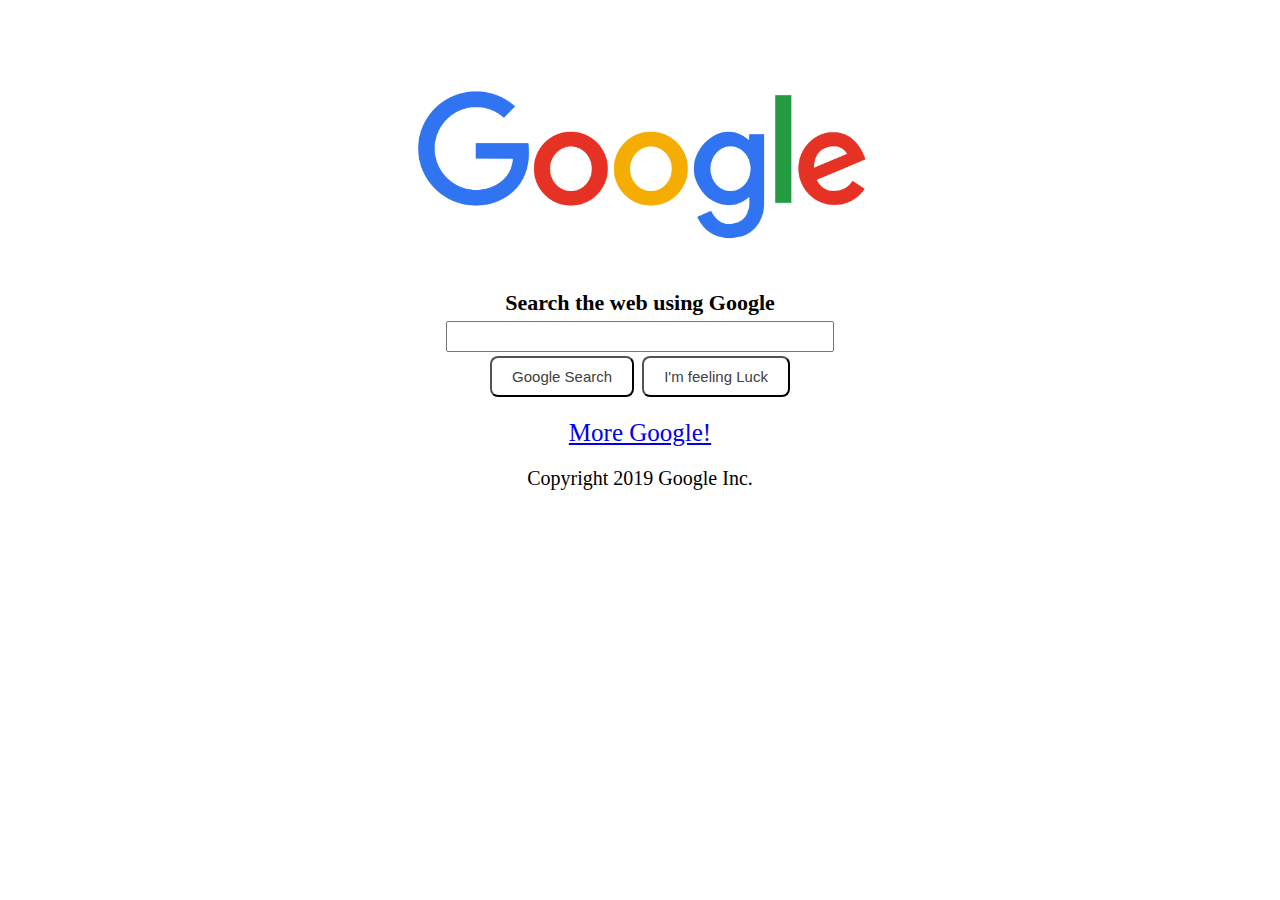
<file: Week1/index.html>
<!DOCTYPE html>
<html lang="en" dir="ltr">

  <head>
    <meta charset="utf-8">
    <title>Google Web Page</title>
    <link rel="stylesheet" href="css/styles.css">
  </head>

  <body>
    <img class="google_image" src="images/google.png" alt="google">
    <h3>Search the web using Google</h3>
    <form>

    <input class="search_form" type="text" name="search"><br>

  </form>
  <button class="button ">Google Search</button>
  <button class="button ">I'm feeling Luck</button>

<br><br>
<span><a class="more_google" href="#">More Google!</a></span>
<footer>
  <p>Copyright 2019 Google Inc.</p>
</footer>
  </body>

</html>
</file>
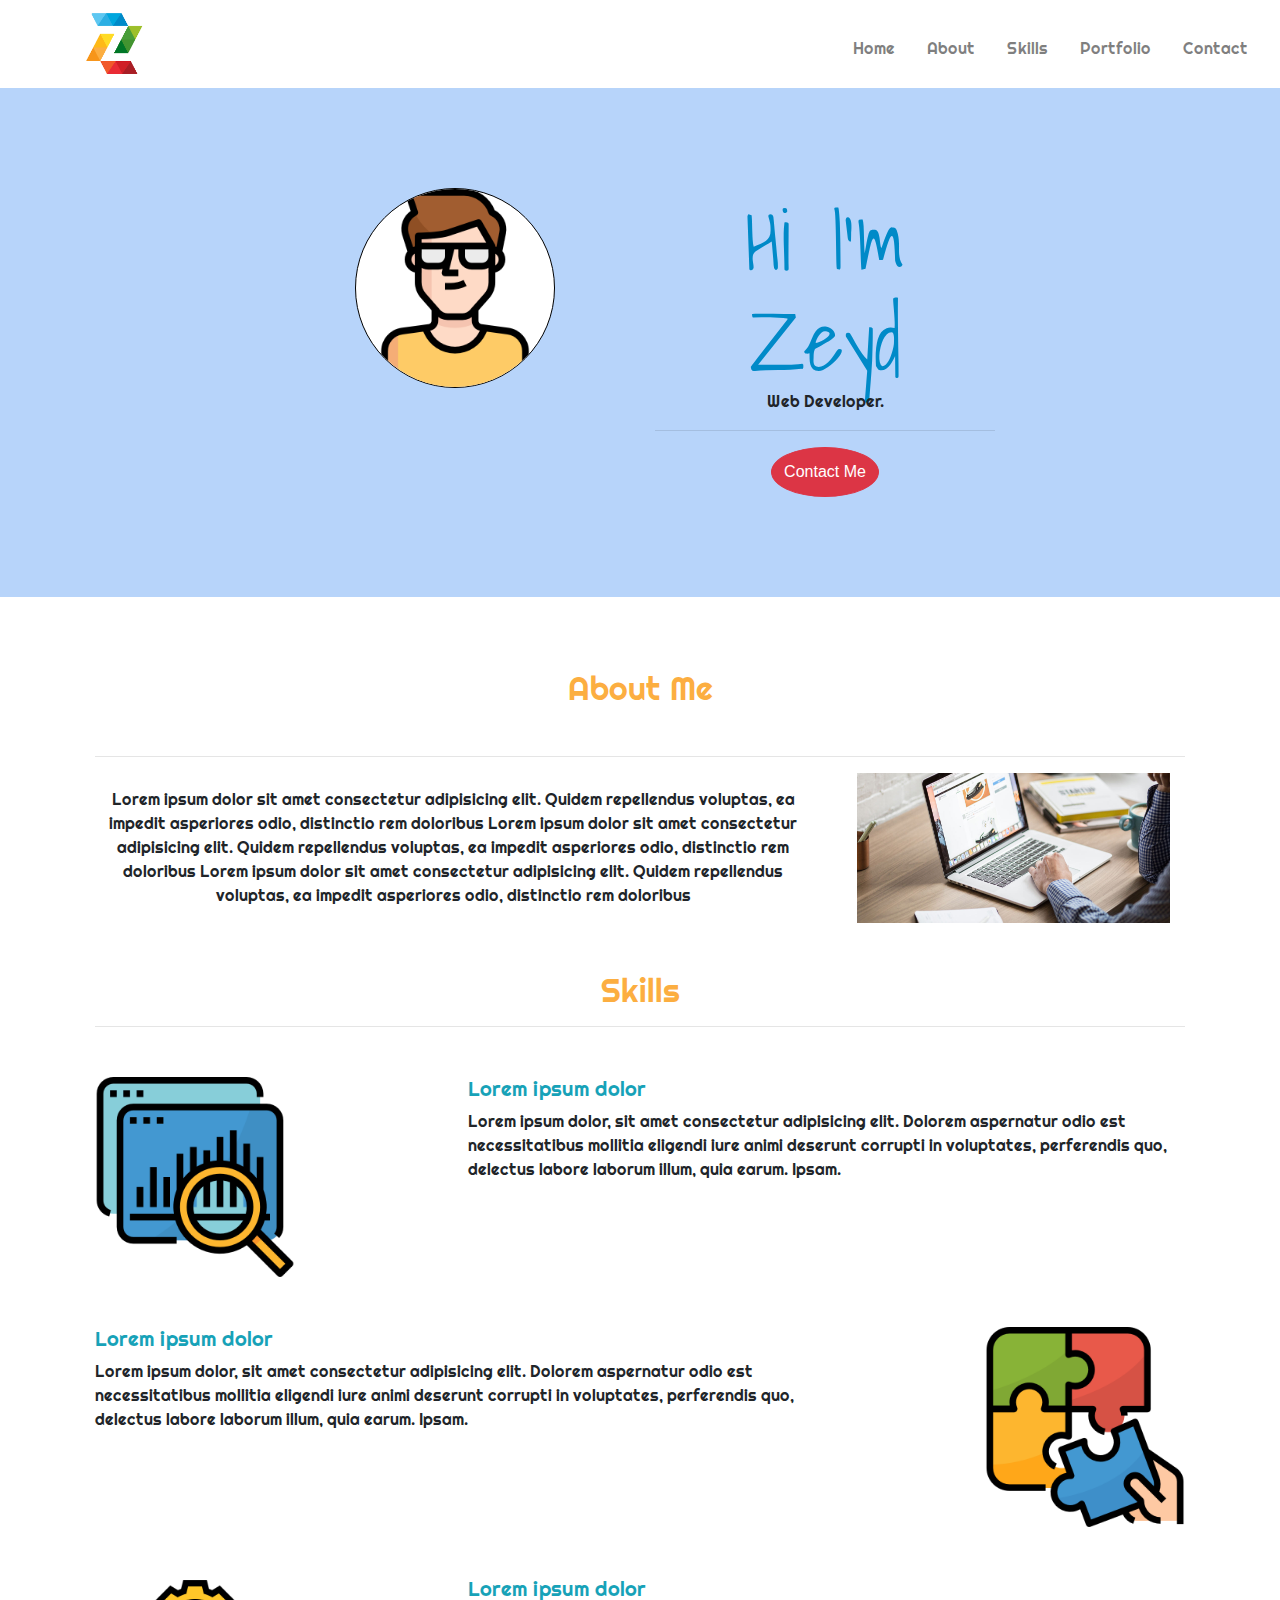
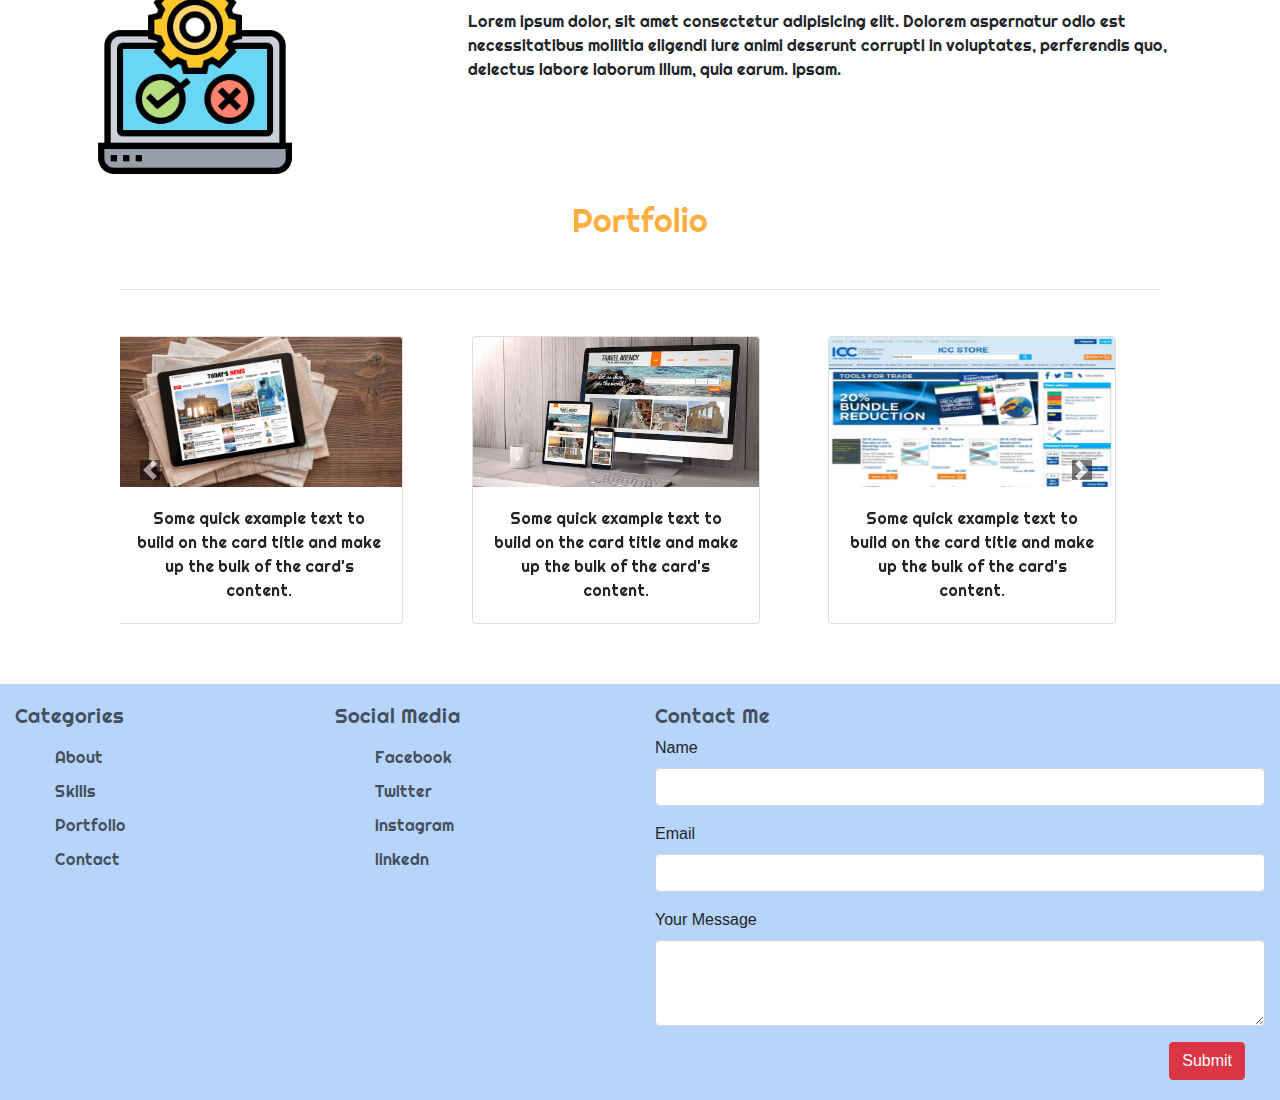
<file: Week2 - Bootstrap/index.html>
<!doctype html>
<html lang="en">

<head>
    <title>Title</title>
    <!-- Required meta tags -->
    <meta charset="utf-8">
    <meta name="viewport" content="width=device-width, initial-scale=1, shrink-to-fit=no">

    <!-- Bootstrap CSS -->
    <link rel="stylesheet" href="https://stackpath.bootstrapcdn.com/bootstrap/4.3.1/css/bootstrap.min.css"
        integrity="sha384-ggOyR0iXCbMQv3Xipma34MD+dH/1fQ784/j6cY/iJTQUOhcWr7x9JvoRxT2MZw1T" crossorigin="anonymous">
    <link rel="stylesheet" href="styles.css">
    <link
        href="https://fonts.googleapis.com/css?family=Kaushan+Script|Montserrat|Muli|Noto+Sans+HK|Permanent+Marker|Rajdhani|Righteous|Sacramento|Satisfy|Shadows+Into+Light&display=swap"
        rel="stylesheet">

</head>

<body>
    <!-- navbar -->
    <section id="navigation">
        <div class="navbar navbar-expand-lg navbar-light">
            <a class="navbar-brand"><img src="images/logo2.png" class="logo" alt="logo" /></a>
            <button class="navbar-toggler" type="button" data-toggle="collapse" data-target="#navbarSupportedContent"
                aria-controls="navbarSupportedContent" aria-expanded="false" aria-label="Toggle navigation">
                <span class="navbar-toggler-icon"></span>
            </button>
            <div class="collapse navbar-collapse" id="navbarSupportedContent">
                <ul class="navbar-nav ml-auto">
                    <li class="nav-item  px-2">
                        <a class="nav-link" href="#">Home</a>
                    </li>
                    <li class="nav-item px-2">
                        <a class="nav-link" href="#">About</a>
                    </li>
                    <li class="nav-item px-2">
                        <a class="nav-link" href="#">Skills</a>
                    </li>
                    <li class="nav-item px-2">
                        <a class="nav-link" href="#">Portfolio</a>
                    </li>
                    <li class="nav-item px-2">
                        <a class="nav-link" href="#">Contact</a>
                    </li>
                </ul>
            </div>
        </div>
    </section>




    </div>
    </div>
    <!-- Header -->
    <div class="container-fluid header">
        <div class="row ">
            <div class="col-lg-2 col-md-2 col-sm-12">
            </div>
            <div class="col-lg-4 col-md-4 col-sm-12">
                <div class="rounded-circle">
                    <img class="rounded mx-auto d-block rounded-circle " id="image-profile" src="images/man.png"
                        alt="profile image">
                </div>

            </div>
            <div class="col-lg-4 col-md-4 col-sm-12 ">
                <h1>Hi I'm Zeyd</h1>
                <p>Web Developer.</p>
                <hr>
                <button type="button" class="btn btn-danger radius">Contact Me</button>
            </div>
            <div class="col-lg-2 col-md-2 col-sm-12">
            </div>

        </div>

    </div>

    <!-- Skills -->
    <div class="container ">
        <br><br>
        <div class="about">

            <h2>About Me</h2><br>
            <hr>
            <div class="row">
                 
                <div class="col-lg-8 col-md-6 col-sm-12">
                    <p style="padding-top: 15px">Lorem ipsum dolor sit amet consectetur adipisicing elit. Quidem repellendus voluptas, ea impedit
                        asperiores odio, distinctio rem doloribus Lorem ipsum dolor sit amet consectetur adipisicing elit. Quidem repellendus voluptas, ea impedit
                        asperiores odio, distinctio rem doloribus  Lorem ipsum dolor sit amet consectetur adipisicing elit. Quidem repellendus voluptas, ea impedit
                        asperiores odio, distinctio rem doloribus </p>
                </div>
                <div class="col-lg-4 col-md-6 col-md-6 col-sm-12">
                    <img src="images/web.jpg" style="height: 150px" alt="">
                </div>
             
            </div>
        </div>



        <div> <br><br>
            <h2>Skills</h2>

            <hr>
            <div class="row skills">
                <div class="col-lg-4 col-md-4 col-sm-12">
                    <img src="images/data.png" alt="data">
                </div>
                <div class="col-lg-8 col-md-8 col-sm-12">
                    <h3>Lorem ipsum dolor</h3>
                    <p>Lorem ipsum dolor, sit amet consectetur adipisicing elit. Dolorem aspernatur odio est
                        necessitatibus mollitia eligendi iure animi deserunt corrupti in voluptates, perferendis quo,
                        delectus labore laborum illum, quia earum. Ipsam.</p>
                </div>

            </div>
            <div class="row skills">

                <div class="col-lg-8 col-md-8 col-sm-12">
                    <h3>Lorem ipsum dolor</h3>
                    <p>Lorem ipsum dolor, sit amet consectetur adipisicing elit. Dolorem aspernatur odio est
                        necessitatibus mollitia eligendi iure animi deserunt corrupti in voluptates, perferendis quo,
                        delectus labore laborum illum, quia earum. Ipsam.</p>
                </div>
                <div class="col-lg-4 col-md-4 col-sm-12">
                    <img src="images/jigsaw.png" style="float: right" alt="jigsaw">
                </div>
            </div>
            <div class="row skills">
                <div class="col-lg-4 col-md-4 col-sm-12">
                    <img src="images/testing.png" alt="testin6">
                </div>
                <div class="col-lg-8 col-md-8 col-sm-12">
                    <h3>Lorem ipsum dolor</h3>
                    <p>Lorem ipsum dolor, sit amet consectetur adipisicing elit. Dolorem aspernatur odio est
                        necessitatibus mollitia eligendi iure animi deserunt corrupti in voluptates, perferendis quo,
                        delectus labore laborum illum, quia earum. Ipsam.</p>
                </div>

            </div>
        </div>

        <!-- cards -->

        <div class="container">
            <h2>Portfolio</h2><br>
            <hr>
            <div id="carouselExampleControls" class="carousel slide" data-ride="carousel">
                <div class="carousel-inner">
                    <div class="carousel-item active">
                        <div class="row">
                            <div class="col-lg-4 col-md-6 col-sm-12 portfolio">
                                <div class="card" style="width: 18rem;">
                                    <img src="images/p1.png" class="card-img-top portfolio-img" alt="images/p1.png">
                                    <div class="card-body">
                                        <p class="card-text">Some quick example text to build on the card title and make
                                            up the bulk of
                                            the
                                            card's content.</p>
                                    </div>
                                </div>
                            </div>
                            <div class="col-lg-4 col-md-6 col-sm-12 portfolio">
                                <div class="card" style="width: 18rem;">
                                    <img src="images/p2.jpg" class="card-img-top portfolio-img" alt="images/p1.png">
                                    <div class="card-body">
                                        <p class="card-text">Some quick example text to build on the card title and make
                                            up the bulk of
                                            the
                                            card's content.</p>
                                    </div>
                                </div>
                            </div>
                            <div class="col-lg-4 col-md-6 col-sm-12 portfolio">
                                <div class="card" style="width: 18rem;">
                                    <img src="images/p3.jpg" class="card-img-top portfolio-img" alt="images/p1.png">
                                    <div class="card-body">
                                        <p class="card-text">Some quick example text to build on the card title and make
                                            up the bulk of
                                            the
                                            card's content.</p>
                                    </div>
                                </div>
                            </div>
                        </div>
                    </div>
                    <div class="carousel-item">
                        <div class="row ">
                            <div class="col-lg-4 col-md-6 col-sm-12 portfolio">
                                <div class="card" style="width: 18rem;">
                                    <img src="images/p4.png" class="card-img-top portfolio-img" alt="images/p1.png">
                                    <div class="card-body">
                                        <p class="card-text">Some quick example text to build on the card title and make
                                            up the bulk of
                                            the
                                            card's content.</p>
                                    </div>
                                </div>
                            </div>
                            <div class="col-lg-4 col-md-6 col-sm-12 portfolio">
                                <div class="card" style="width: 18rem;">
                                    <img src="images/p5.jpg" class="card-img-top portfolio-img" alt="images/p1.png">
                                    <div class="card-body">
                                        <p class="card-text">Some quick example text to build on the card title and make
                                            up the bulk of
                                            the
                                            card's content.</p>
                                    </div>
                                </div>
                            </div>
                            <div class="col-lg-4 col-md-6 col-sm-12 portfolio">
                                <div class="card" style="width: 18rem;">
                                    <img src="images/P6.jpg" class="card-img-top portfolio-img" alt="images/p1.png">
                                    <div class="card-body">
                                        <p class="card-text">Some quick example text to build on the card title and make
                                            up the bulk of
                                            the
                                            card's content.</p>
                                    </div>
                                </div>
                            </div>
                        </div>

                    </div>

                </div>
                <a class="carousel-control-prev" href="#carouselExampleControls" role="button" data-slide="prev">
                    <span class="carousel-control-prev-icon" aria-hidden="true"></span>
                    <span class="sr-only">Previous</span>
                </a>
                <a class="carousel-control-next" href="#carouselExampleControls" role="button" data-slide="next">
                    <span class="carousel-control-next-icon" aria-hidden="true"></span>
                    <span class="sr-only">Next</span>
                </a>
            </div>
        </div>

    </div>
    <footer id="footer">
        <div class="container-fluid">

            <div class="row">
                <div class="col-lg-3">
                    <h3>Categories</h3>
                    <ul>
                        <li><a href="#">About</a></li>
                        <li><a href="#">Skills</a></li>
                        <li><a href="#">Portfolio</a></li>
                        <li><a href="#">Contact</a></li>
                    </ul>
                </div>
                <div class="col-lg-3">
                    <h3>Social Media</h3>
                    <ul>
                        <li><a href="#">Facebook</a></li>
                        <li><a href="#">Twitter</a></li>
                        <li><a href="#">instagram</a></li>
                        <li><a href="#">linkedn</a></li>
                    </ul>
                </div>
                <div class="col-md-6" id="contact-form">


                    <h3>Contact Me</h3>
                    <div class="form-group">
                        <label for="exampleFormControlInput1">Name</label>
                        <input type="text" class="form-control" id="exampleFormControlInput1">
                    </div>
                    <div class="form-group">
                        <label for="exampleFormControlInput1">Email</label>
                        <input type="email" class="form-control" id="exampleFormControlInput1">
                    </div>
                    <div class="form-group">

                        <label for="exampleFormControlTextarea1">Your Message</label>
                        <textarea class="form-control" id="exampleFormControlTextarea1" rows="3"></textarea>
                    </div>
                    <button id="submit-button" class="btn btn-danger">Submit</button>


                </div>
            </div>
        </div>
    </footer>

    <!-- Optional JavaScript -->
    <!-- jQuery first, then Popper.js, then Bootstrap JS -->
    <script src="https://code.jquery.com/jquery-3.3.1.slim.min.js"
        integrity="sha384-q8i/X+965DzO0rT7abK41JStQIAqVgRVzpbzo5smXKp4YfRvH+8abtTE1Pi6jizo"
        crossorigin="anonymous"></script>
    <script src="https://cdnjs.cloudflare.com/ajax/libs/popper.js/1.14.7/umd/popper.min.js"
        integrity="sha384-UO2eT0CpHqdSJQ6hJty5KVphtPhzWj9WO1clHTMGa3JDZwrnQq4sF86dIHNDz0W1"
        crossorigin="anonymous"></script>
    <script src="https://stackpath.bootstrapcdn.com/bootstrap/4.3.1/js/bootstrap.min.js"
        integrity="sha384-JjSmVgyd0p3pXB1rRibZUAYoIIy6OrQ6VrjIEaFf/nJGzIxFDsf4x0xIM+B07jRM"
        crossorigin="anonymous"></script>
</body>

</html>
</file>
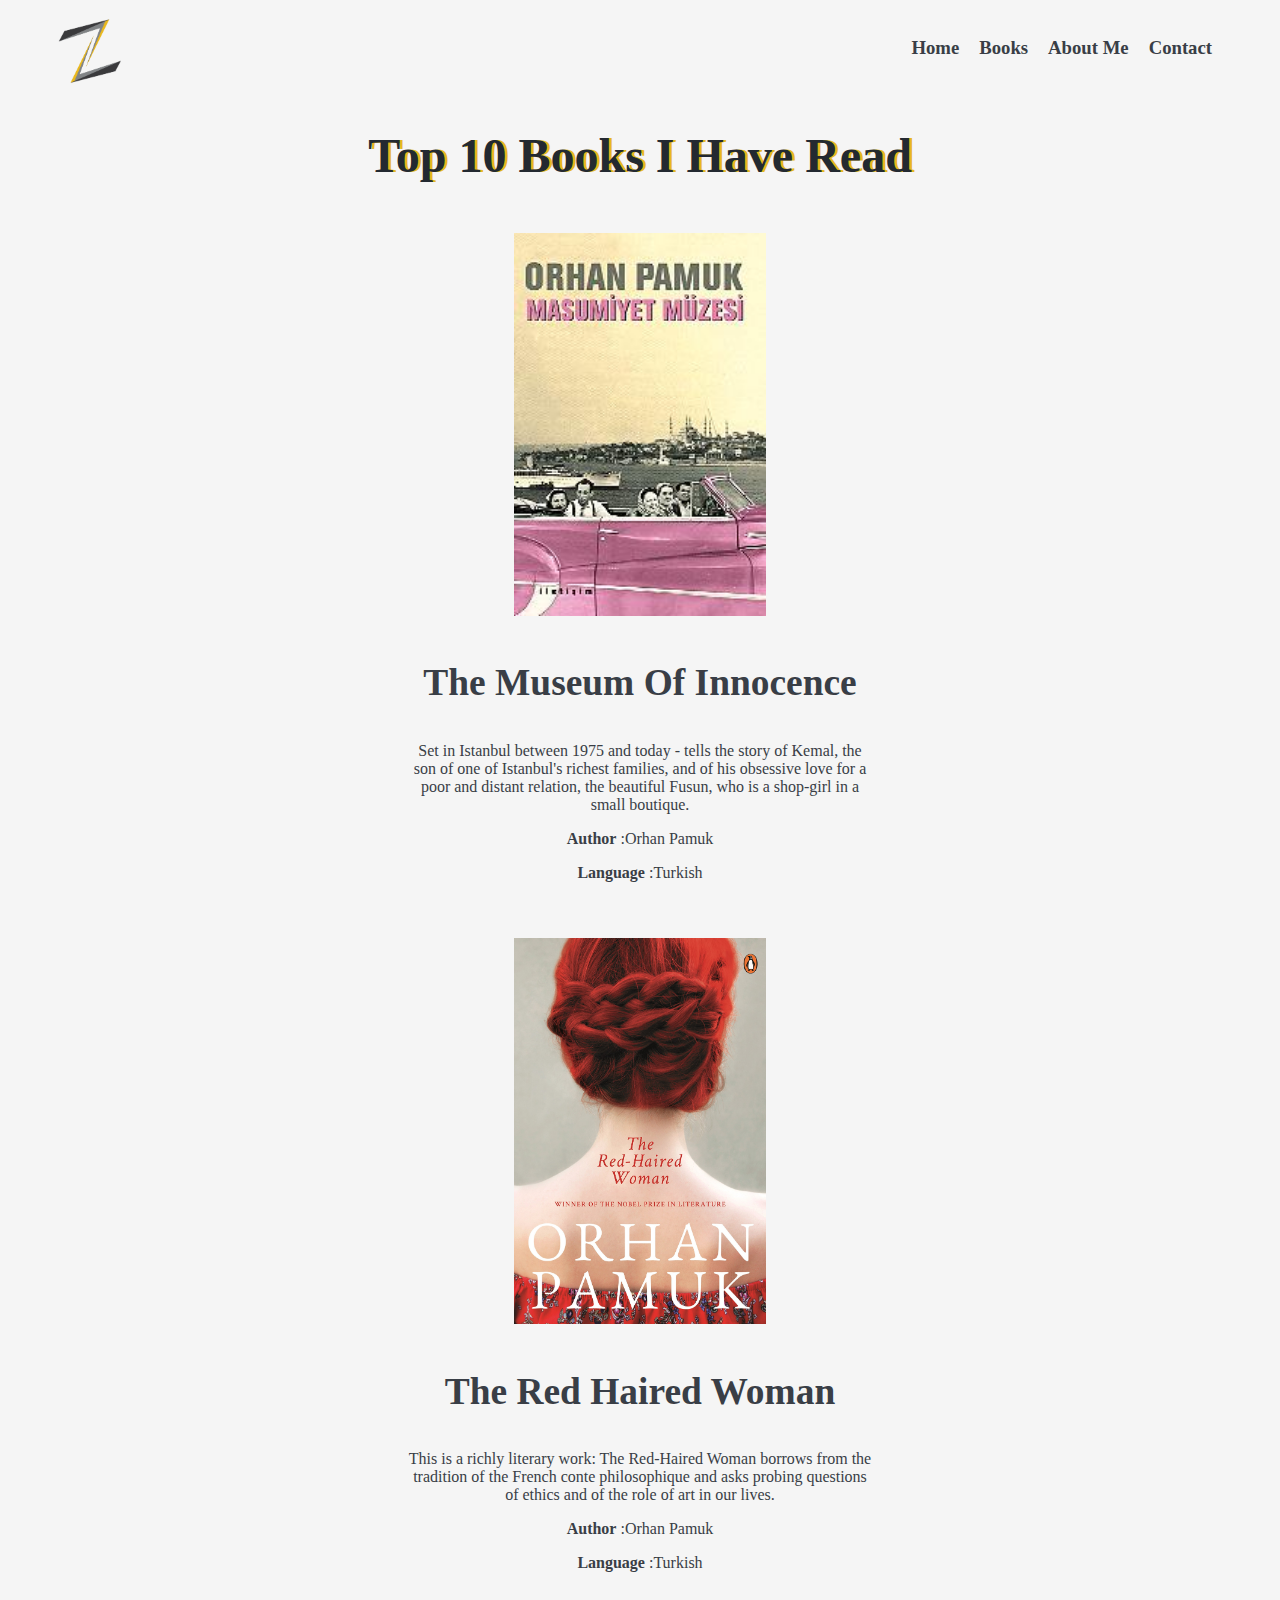
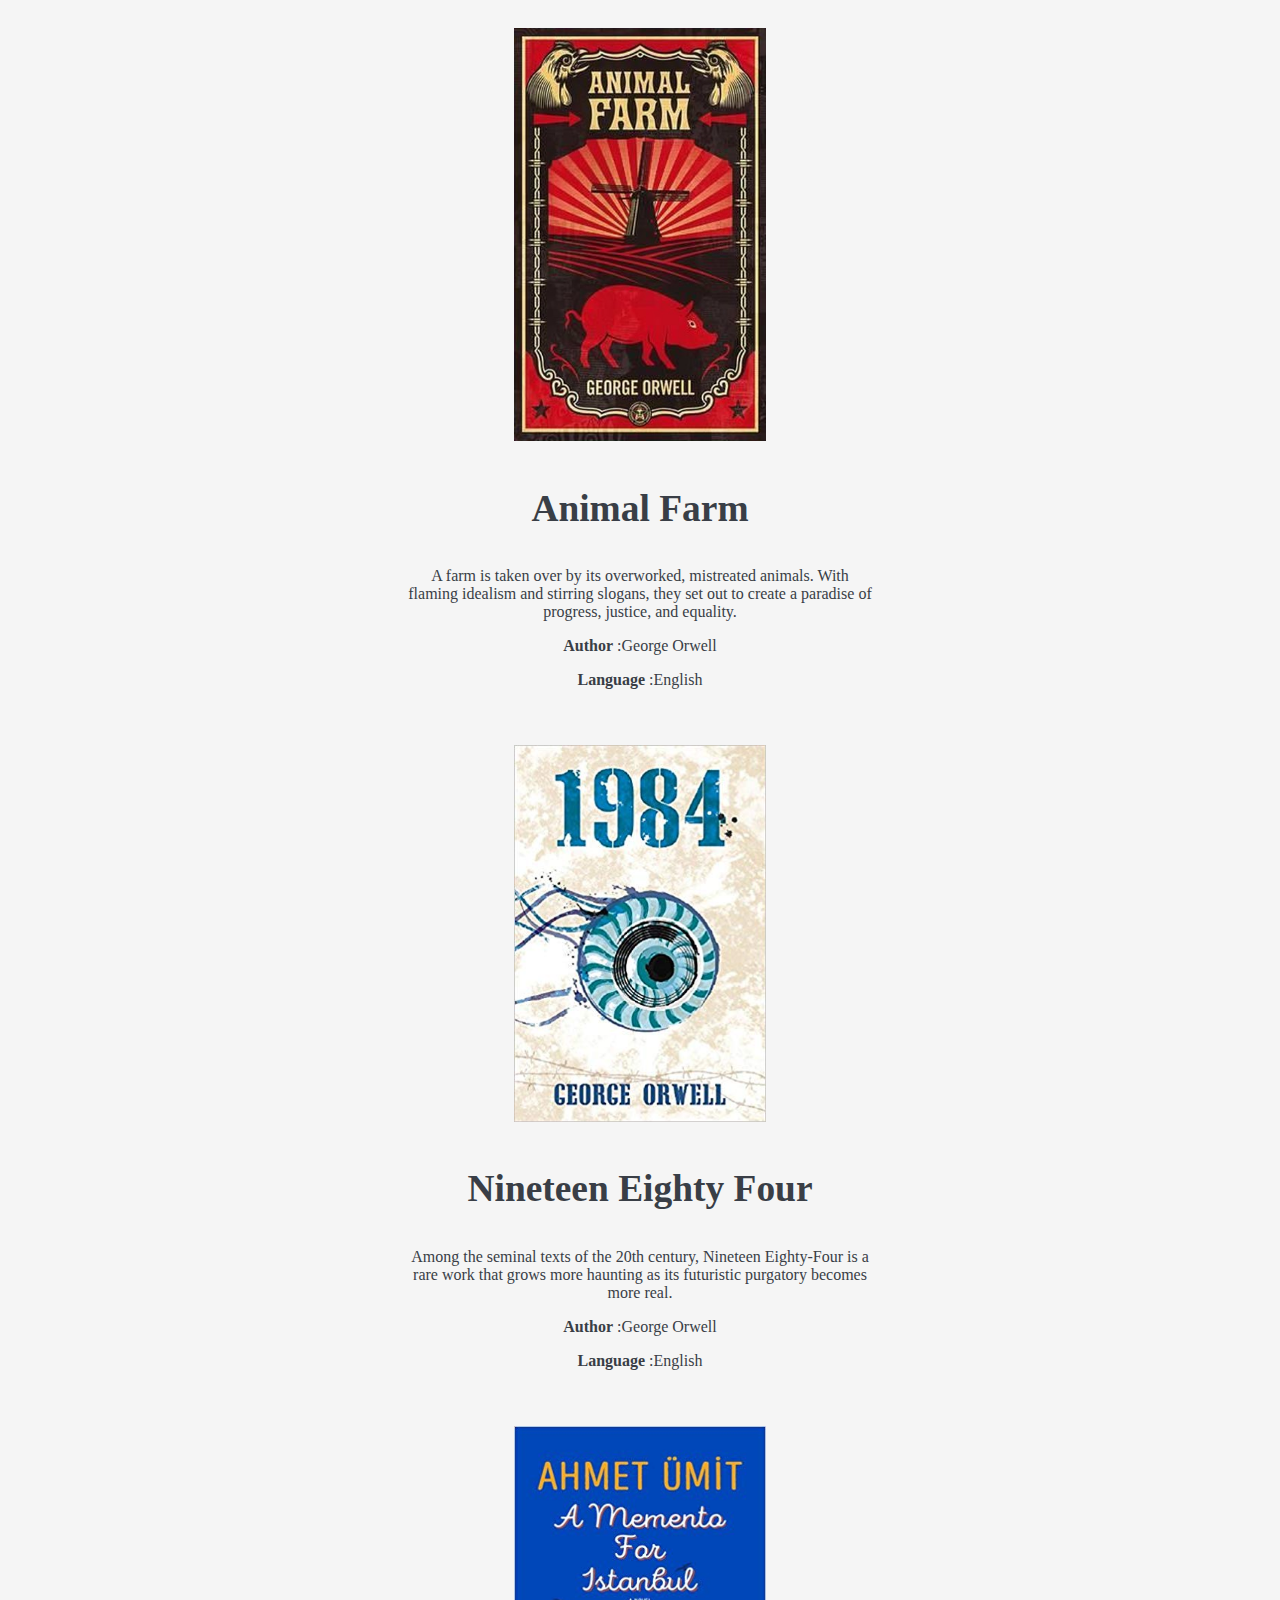
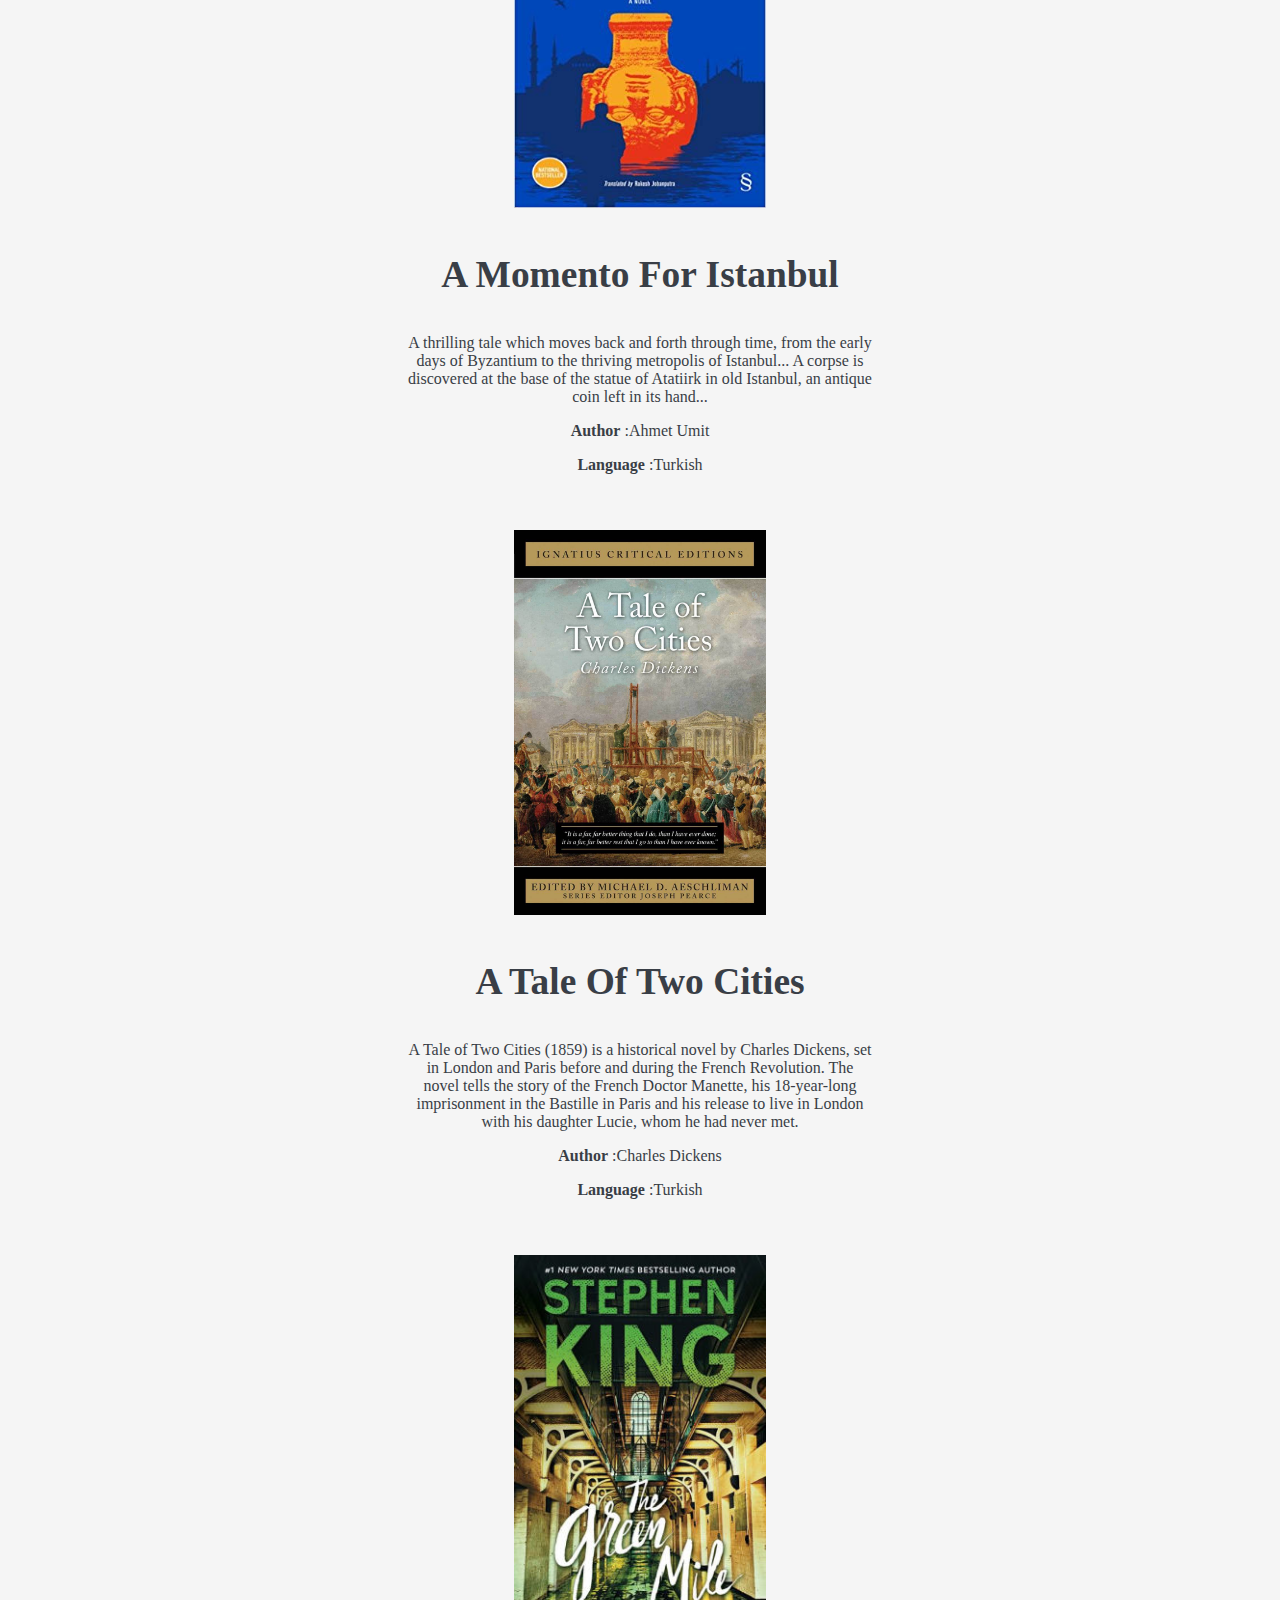
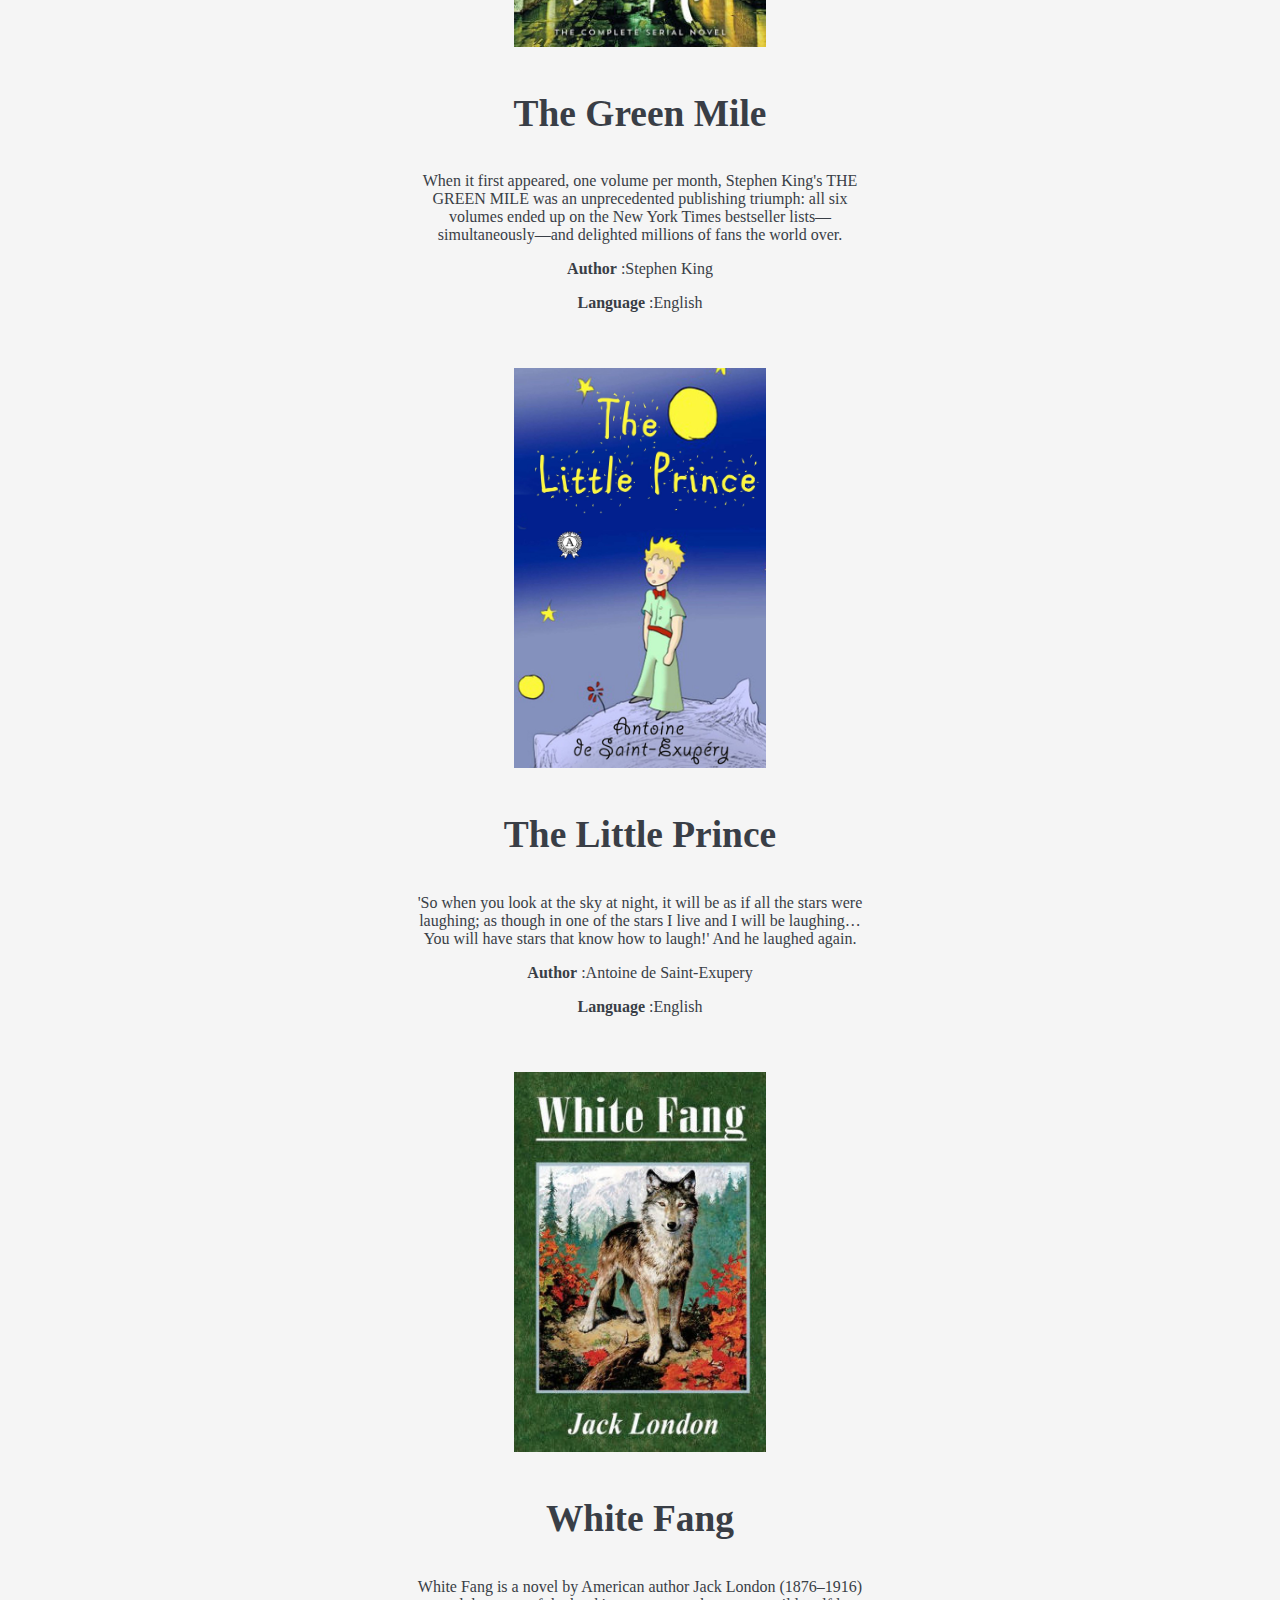
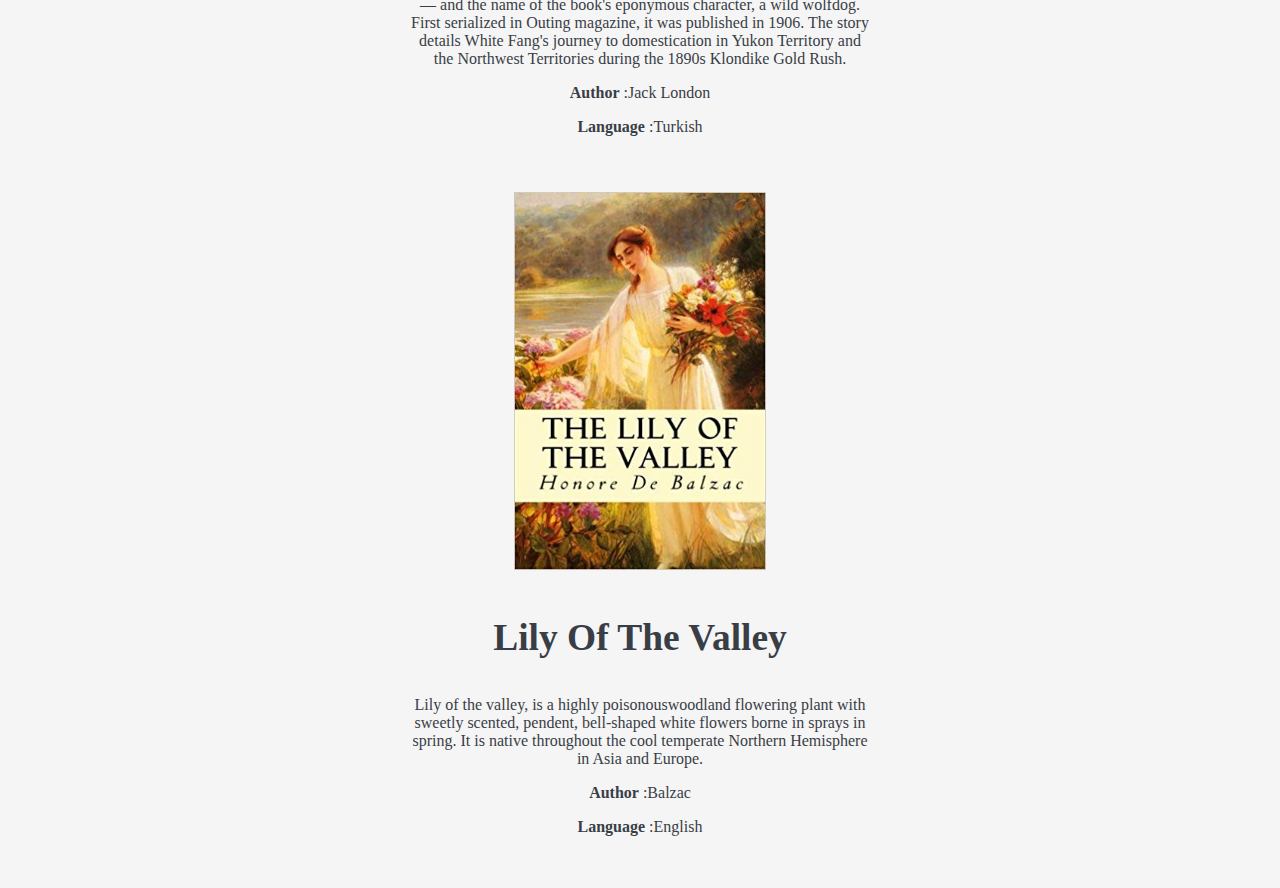
<file: Week 6 - DOM Project/Dom_Assignment/index.html>
<!DOCTYPE html>
<html lang="en">
<head>
    <meta charset="UTF-8">
    <meta name="viewport" content="width=device-width, initial-scale=1.0">
    <meta http-equiv="X-UA-Compatible" content="ie=edge">
    <link rel="stylesheet" href="styles.css">
    <title>Top 10 Books I Have Read</title>
</head>
<body>
     

                  <script src="app.js"></script>
          
</body>
</html>
</file>
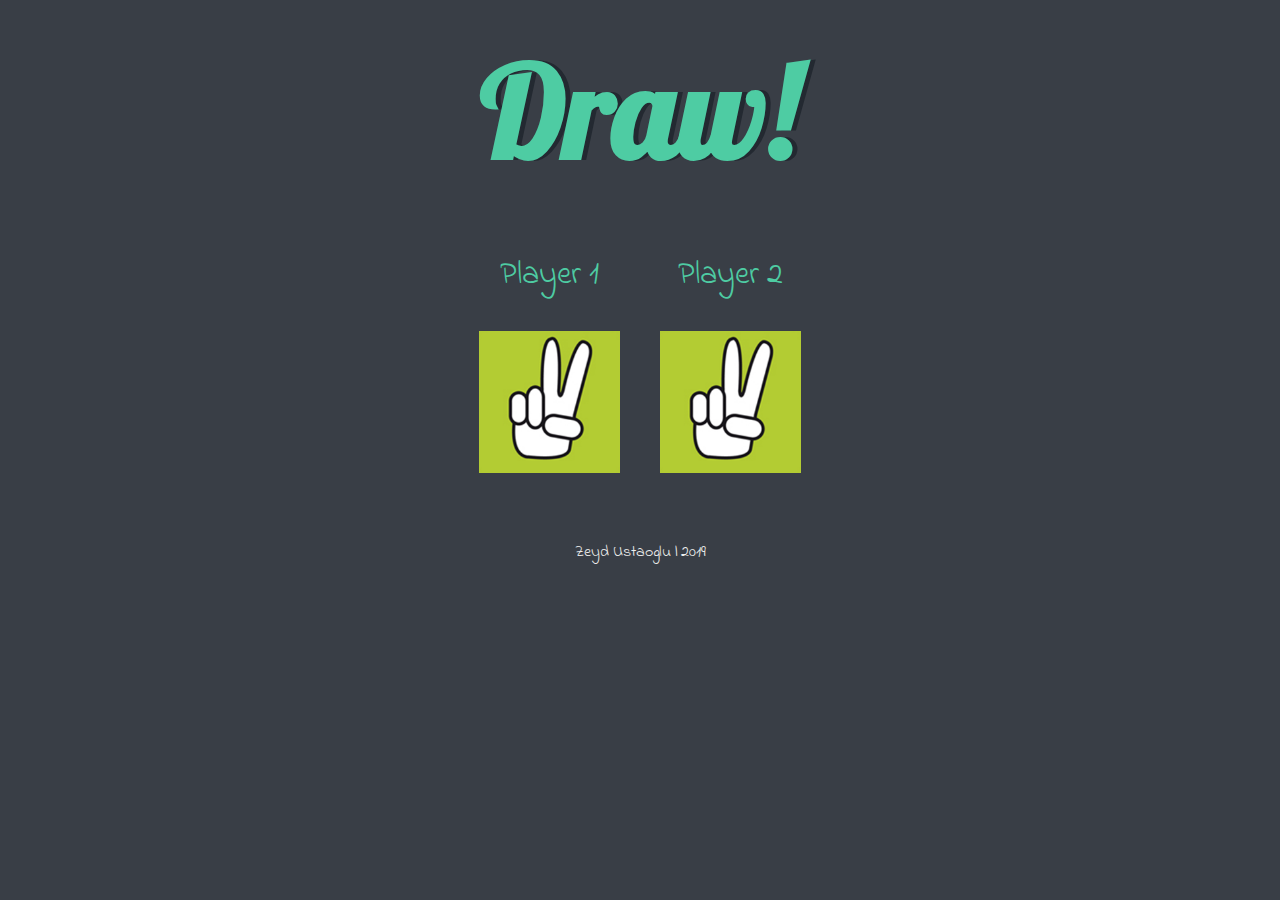
<file: Week 6 - DOM Project/Rock_Paper_Scissors/index.html>
<!DOCTYPE html>
<html lang="en" dir="ltr">
  <head>
    <meta charset="utf-8">
    <title>Rock - Paper - Scissors
    </title>
    <link rel="stylesheet" href="styles.css">
    <link href="https://fonts.googleapis.com/css?family=Indie+Flower|Lobster" rel="stylesheet">

  </head>
  <body>

    <div class="container">
      <h1>Refresh Me</h1>

      <div class="images">
        <p>Player 1</p>
        <img class="img1" src='images/1.png'>
      </div>

      <div class="images">
        <p>Player 2</p>
        <img class="img2" src="images/2.png">
      </div>

    </div>

    <script src="index.js" charset="utf-8"></script>

      </body>

      <footer>
       Zeyd Ustaoglu | 2019
      </footer>
    </html>
</file>
<file: Week1/css/styles.css>
h3{
  font-family: serif ;
  font-size: 22px;
  margin-bottom:5px
}
body{
  text-align: center;
  margin-top: 5%
}
.google_image{
width: 38%
}
.search_form{
  width: 30%;
  height: 25px
}
.button {
  background-color: #ffffff;
  border-radius: 8px;
  color: #404040;
  padding: 10px 20px;
  text-align: center;
  text-decoration: none;
  display: inline-block;
  font-size: 15px;
  margin: 4px 2px;
}

.more_google{
font-size: 25px;
text-decoration: underline;
}
p{
  font-size:20px
}
</file>
<file: Week2 - Bootstrap/styles.css>
#image-profile{
  height: 200px;

}


.header{

    padding: 100px;
    text-align:center; 
background-color: #B7D4FA
   
}
.rounded-circle img{
    border: 1px black solid;
    background-color: white
}
h1{
    font-family: 'Shadows Into Light', cursive;
    margin-bottom: 0;
    font-size:5.26em;
    color:#008AC8
    }

.container{
    text-align: center;
    padding: 25px
}
 p{
    font-family:'Righteous', cursive;
 }
 h2{
    font-family: 'Righteous', cursive;
    font-weight: 100;
    color:#FCAE41
 }
.skills img{
     height: 200px;     
 }
.skills{
    text-align: -webkit-auto;
    margin-top:50px 
}
h3{
    font-family: 'Righteous', cursive;
    font-size: 1.26em;
    color:#17a2b8;
}
.radius{
border-radius: 50%;
height: 50px;
}

.portfolio{
margin-top: 20px;
padding: 10px
}

.portfolio-img{
    height: 150px;
}
.logo{
    width:20%;
    margin-left:70px 
}
footer{
    background-color: #B7D4FA

    
}
.carousel-control-next-icon{
    background-color: black
}

.carousel-control-prev-icon{
    background-color: black;
    margin-right: 62%;
}



#submit-button{
    float:right;
    margin-bottom: 20px;
    margin-right:20px 
}

ul li{
    list-style-type: none;
    padding-top: 10px;
}

ul li a {
   
    font-family: 'Righteous', cursive;
    font-weight: 100;
    color: rgba(0, 0, 0, 0.651);
}

footer h3{
    color: rgba(0, 0, 0, 0.651);
    margin-top: 20px;
    
}
</file>
<file: Week 6 - DOM Project/Dom_Assignment/styles.css>
.container {
    width: 70%;
    margin: auto;
   
  }
  .header{
    height: 80px;    

  }
  .logo{
    width: 10%;
    float: left;
    margin:10px 0 10px 50px
  }

  .logoDiv{
    height: auto;
    width: 50%;
    float: left;
}
  
  .menuDiv{
    height:auto;
    width: 50%;
    float: right;
  
  }

  .menuDiv ul{
    padding-right: 50px;
    margin-top: 0px;

  }
  .bookDiv p{
    padding-left: 400px;
    padding-right: 400px;
    text-align: center
  }
  .bookDiv{
    padding:20px 0 20px 0
  }
  .menu{
    float: right;
    color:#393E46;
    text-decoration: none;
    font-size: 1rem;
    display: flex;
    margin: 10px;
    padding-bottom:20px 
  }
.bookImage{
  width: 20%
}
  body {
    background-color: whitesmoke;
  }
  
  h1 {
    padding-top: 10px;
    margin: 30px;
    font-family: 'Lobster', cursive;
    text-shadow: 3px 0 #E7B720;
    font-size: 3rem;
    color: #232931;
  }
  
  .maindiv{
      color:whitesmoke;
      text-align: center
  }
  .link{
    color:#393E46;
    text-decoration: none;
    font-size: 2rem;
  }
  .link:hover{
    color:rgb(252, 118, 118);
  }
  .info{
    color:#393E46;
    text-decoration: none;
    font-size: 1rem;
  }
  .author{
    color:#393E46;
    text-decoration: none;
    font-size: 1rem;
  }
  .language{
    color:#393E46;
    text-decoration: none;
    font-size: 1rem;
  }
  ul{
    list-style: none
  }
  
 
  footer {
    margin-top: 5%;
        text-align: center;
    font-family: 'Indie Flower', cursive;
    height: 200px;
  
  }
</file>
<file: Week 6 - DOM Project/Rock_Paper_Scissors/styles.css>
.container {
  width: 70%;
  margin: auto;
  text-align: center;
}

.images {
  text-align: center;
  display: inline-block;
  width: 20%

}

body {
  background-color: #393E46;
}

h1 {
  margin: 30px;
  font-family: 'Lobster', cursive;
  text-shadow: 5px 0 #232931;
  font-size: 8rem;
  color: #4ECCA3;
}

p {
  font-size: 2rem;
  color: #4ECCA3;
  font-family: 'Indie Flower', cursive;
}

img {
  width: 80%;
}

footer {
  margin-top: 5%;
  color: #EEEEEE;
  text-align: center;
  font-family: 'Indie Flower', cursive;

}
</file>
